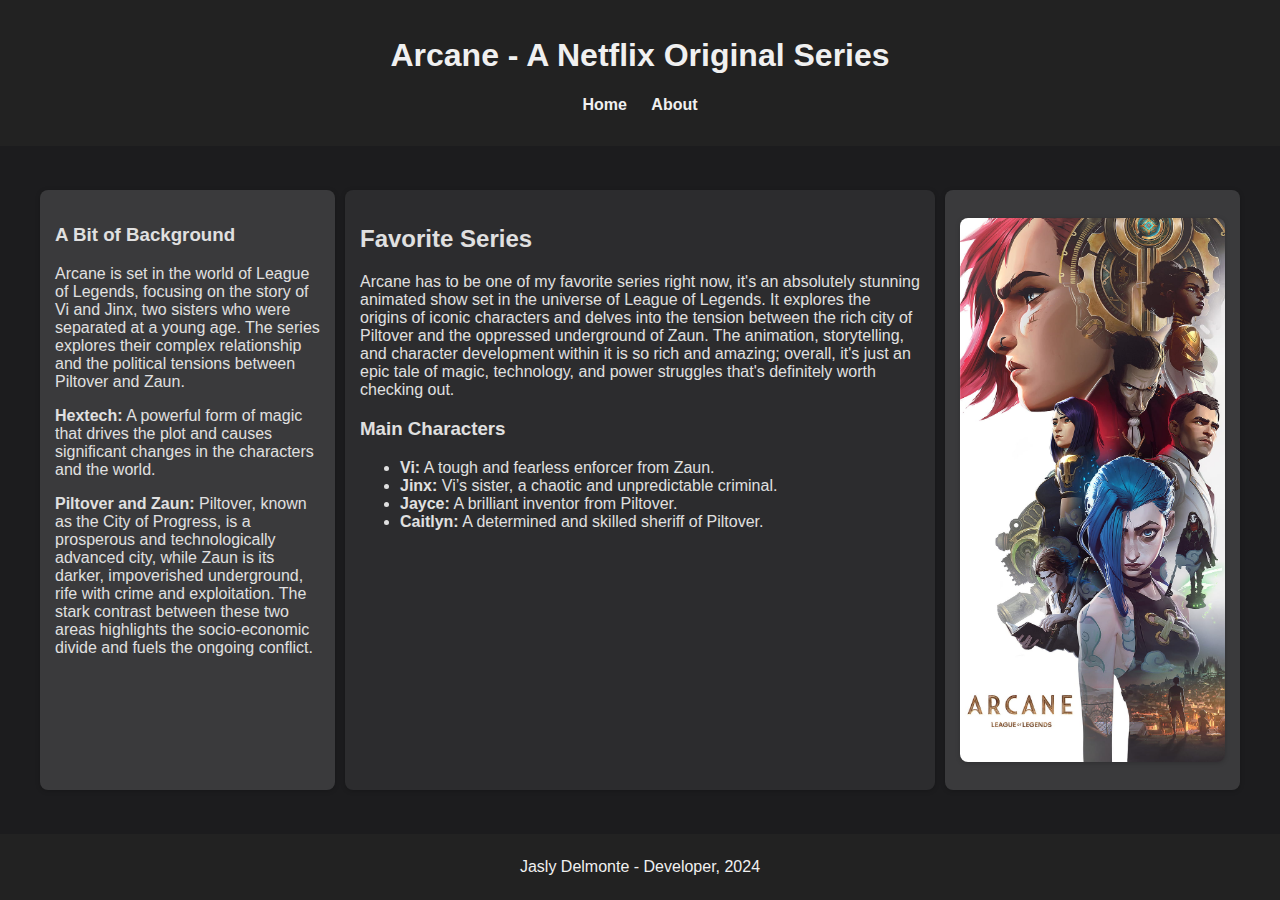
<file: index.html>
<!DOCTYPE html>
<html lang="en">
<head>
    <meta charset="UTF-8">
    <meta name="viewport" content="width=device-width, initial-scale=1.0">
    <link rel="stylesheet" href="style.css">
    <title>Arcane - Home</title>
</head>
<body>
    <header>
        <h1>Arcane - A Netflix Original Series</h1>
        <nav>
            <ul>
                <li><a href="index.html">Home</a></li>
                <li><a href="https://www.netflix.com/title/81435684" target="_blank">About</a></li>
            </ul>
        </nav>
    </header>

    <main class="grid-container">
        <aside class="sidebar-left">
            <h3>A Bit of Background</h3>
            <p>Arcane is set in the world of League of Legends, focusing on the story of Vi and Jinx, two sisters who were separated at a young age. The series explores their complex relationship and the political tensions between Piltover and Zaun.</p>
            <p><b>Hextech:</b> A powerful form of magic that drives the plot and causes significant changes in the characters and the world.</p>
            <p><b>Piltover and Zaun:</b> Piltover, known as the City of Progress, is a prosperous and technologically advanced city, while Zaun is its darker, impoverished underground, rife with crime and exploitation. The stark contrast between these two areas highlights the socio-economic divide and fuels the ongoing conflict.</p>
            
        </aside>
        <article class="main-content">
            <h2>Favorite Series</h2>
            <p>Arcane has to be one of my favorite series right now, it's an absolutely stunning animated show set in the universe of League of Legends. It explores the origins of iconic characters and delves into the tension between the rich city of Piltover and the oppressed underground of Zaun. The animation, storytelling, and character development within it is so rich and amazing; overall, it's just an epic tale of magic, technology, and power struggles that's definitely worth checking out.</p>
            <h3>Main Characters</h3>
            <ul>
                <li><b>Vi:</b> A tough and fearless enforcer from Zaun.</li>
                <li><b>Jinx:</b> Vi’s sister, a chaotic and unpredictable criminal.</li>
                <li><b>Jayce:</b> A brilliant inventor from Piltover.</li>
                <li><b>Caitlyn:</b> A determined and skilled sheriff of Piltover.</li>
            </ul>
        </article>
        <aside class="sidebar-right">
            <img src="arcane.jpg" alt="Arcane - The Series" class="sidebar-image">
        </aside>
    </main>

    <footer>
        <p>Jasly Delmonte - Developer, 2024</p>
    </footer>
</body>
</html>
</file>
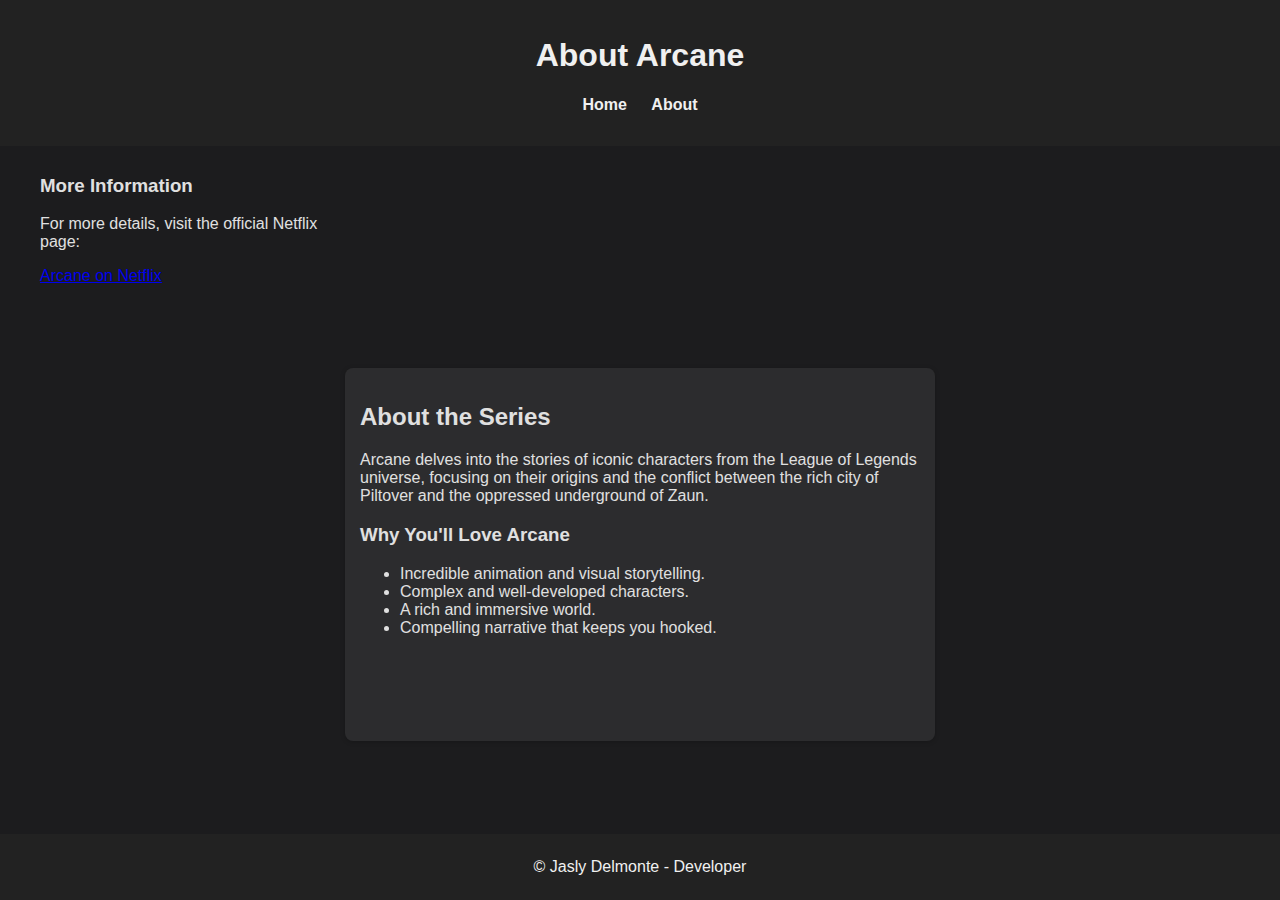
<file: about.html>
<!DOCTYPE html>
<html lang="en">
<head>
    <meta charset="UTF-8">
    <meta name="viewport" content="width=device-width, initial-scale=1.0">
    <link rel="stylesheet" href="style.css">
    <title>About Arcane</title>
</head>
<body>
    <header>
        <h1>About Arcane</h1>
        <nav>
            <ul>
                <li><a href="index.html">Home</a></li>
                <li><a href="https://www.netflix.com/title/81435684" target="_blank">About</a></li>
            </ul>
        </nav>
    </header>

    <main class="grid-container">
        <article class="main-content">
            <h2>About the Series</h2>
            <p>Arcane delves into the stories of iconic characters from the League of Legends universe, focusing on their origins and the conflict between the rich city of Piltover and the oppressed underground of Zaun.</p>
            <h3>Why You'll Love Arcane</h3>
            <ul>
                <li>Incredible animation and visual storytelling.</li>
                <li>Complex and well-developed characters.</li>
                <li>A rich and immersive world.</li>
                <li>Compelling narrative that keeps you hooked.</li>
            </ul>
        </article>
        <aside class="sidebar">
            <h3>More Information</h3>
            <p>For more details, visit the official Netflix page:</p>
            <a href="https://www.netflix.com/title/81435684" target="_blank">Arcane on Netflix</a>
        </aside>
    </main>

    <footer>
        <p>&copy; Jasly Delmonte - Developer</p>
    </footer>
</body>
</html>
</file>
<file: style.css>
body {
    font-family: 'Roboto', sans-serif;
    margin: 0;
    padding: 0;
    background-color: #1c1c1e;
    color: #e0e0e0;
    display: flex;
    flex-direction: column;
    min-height: 100vh;
}

header {
    background-color: #222222;
    color: #f0f0f0;
    text-align: center;
    padding: 1em 0;
}

nav ul {
    list-style: none;
    padding: 0;
    text-align: center; /* Center-align navigation */
}

nav ul li {
    display: inline-block; /* Changed to inline-block for better centering */
    margin: 0 10px; /* Reduced margin */
}

nav ul li a {
    color: #f0f0f0;
    text-decoration: none;
    font-weight: bold;
}

.grid-container {
    display: grid;
    grid-template-areas:
        "header header header"
        "sidebar-left main-content sidebar-right"
        "footer footer footer";
    grid-template-columns: 1fr 2fr 1fr; /* Adjusted column proportions */
    grid-gap: 10px; /* Reduced gap */
    padding: 10px; /* Reduced padding */
    max-width: 1200px; /* Set a maximum width */
    margin: 0 auto; /* Center the container */
    width: 100%;
    flex: 1;
}

header {
    grid-area: header;
}

.sidebar-left {
    grid-area: sidebar-left;
    background-color: #3a3a3c;
    padding: 15px; /* Reduced padding */
    border-radius: 8px; /* Reduced border radius */
    box-shadow: 0 1px 5px rgba(0, 0, 0, 0.2); /* Reduced box shadow */
}

.main-content {
    grid-area: main-content;
    background-color: #2c2c2e;
    padding: 15px; /* Reduced padding */
    border-radius: 8px; /* Reduced border radius */
    box-shadow: 0 1px 5px rgba(0, 0, 0, 0.2); /* Reduced box shadow */
}

.sidebar-right {
    grid-area: sidebar-right;
    background-color: #3a3a3c;
    padding: 15px; /* Reduced padding */
    border-radius: 8px; /* Reduced border radius */
    box-shadow: 0 1px 5px rgba(0, 0, 0, 0.2); /* Reduced box shadow */
    display: flex; /* Enable flexbox for centering */
    justify-content: center; /* Horizontally center */
    align-items: center; /* Vertically center */
}

.sidebar-right img {
    max-width: 100%; /* Ensure the image fits within the sidebar */
    height: auto;
    border-radius: 8px; /* Reduced border radius */
    box-shadow: 0 1px 5px rgba(0, 0, 0, 0.2); /* Reduced box shadow */
}

footer {
    grid-area: footer;
    background-color: #222222;
    color: #f0f0f0;
    text-align: center;
    padding: 0.5em 0;
    position: relative;
    bottom: 0;
    width: 100%;
}

@media (max-width: 768px) {
    .grid-container {
        grid-template-areas:
            "header"
            "main-content"
            "sidebar-left"
            "sidebar-right"
            "footer";
        grid-template-columns: 1fr;
        grid-gap: 10px; /* Adjust gap for mobile view */
        padding: 10px; /* Adjust padding for mobile view */
    }

    nav ul li {
        display: block;
        margin: 5px 0; /* Adjust margin for mobile view */
    }
}
</file>
